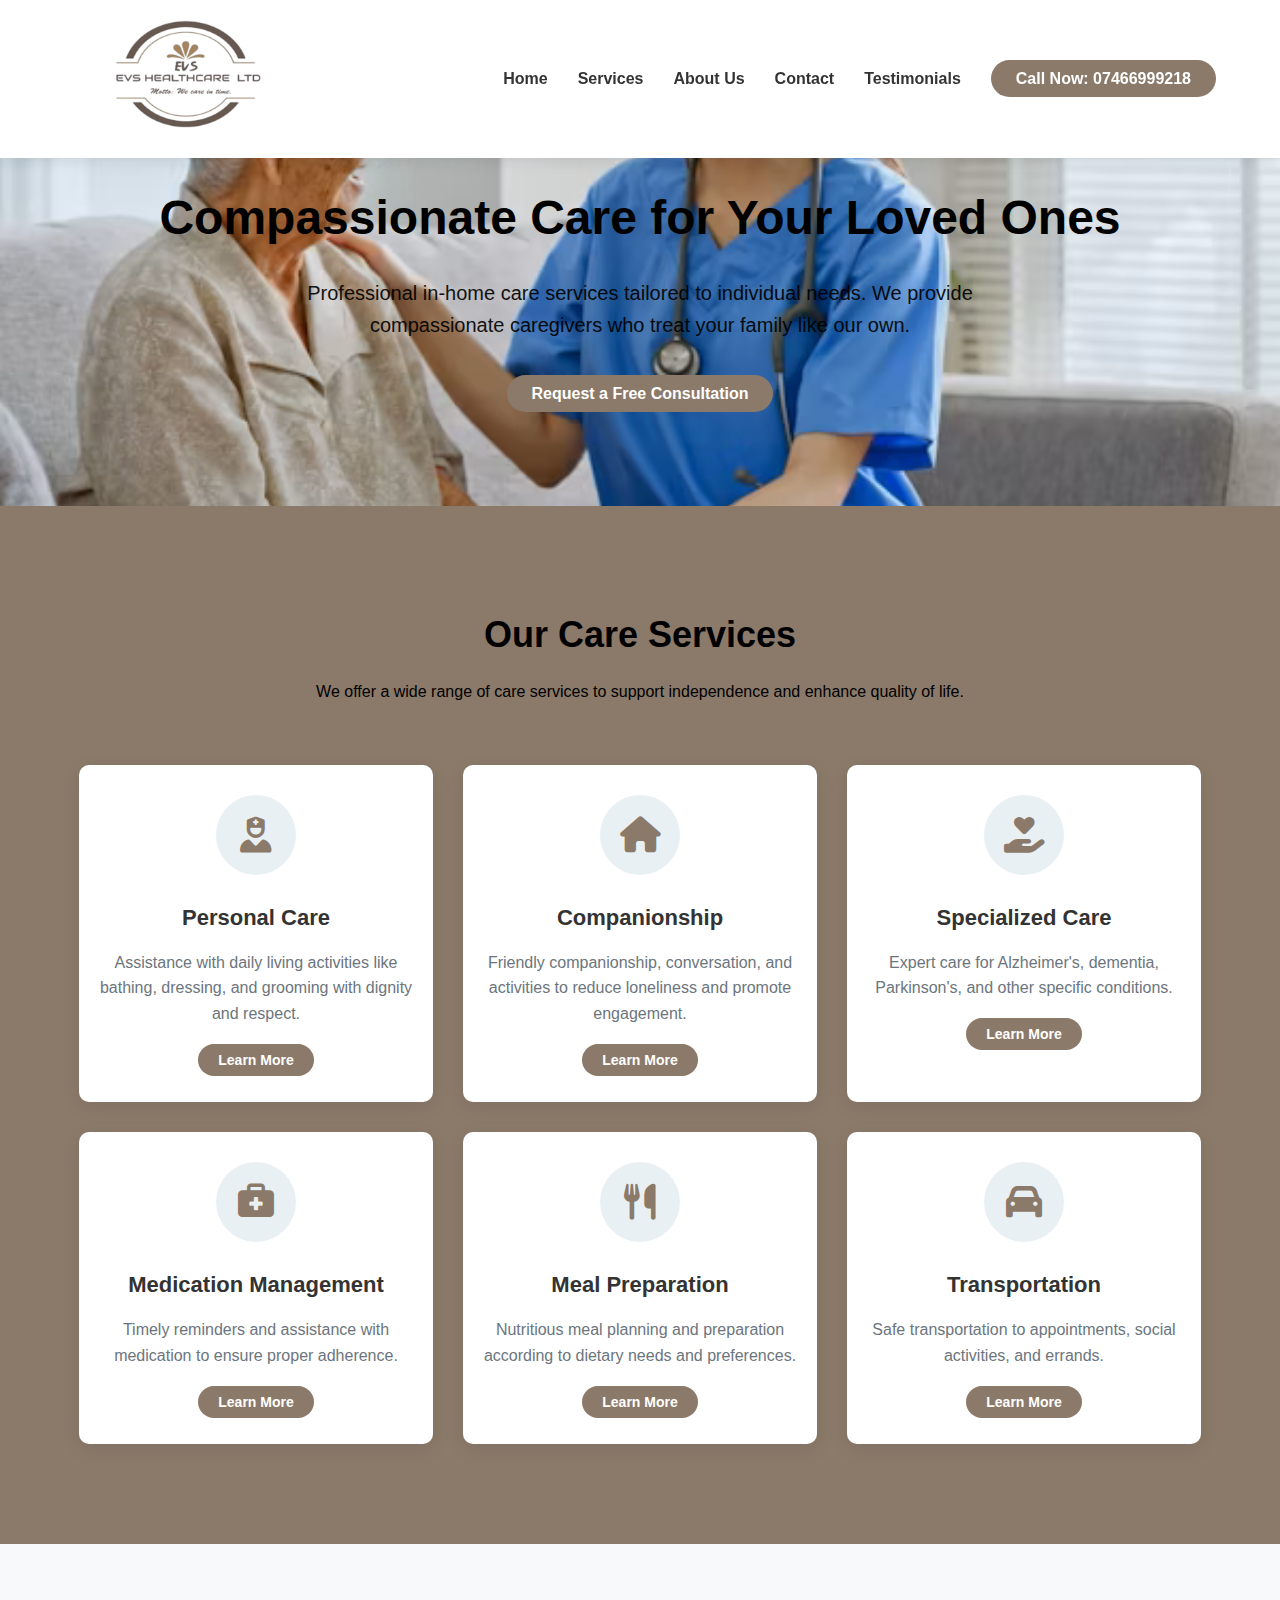
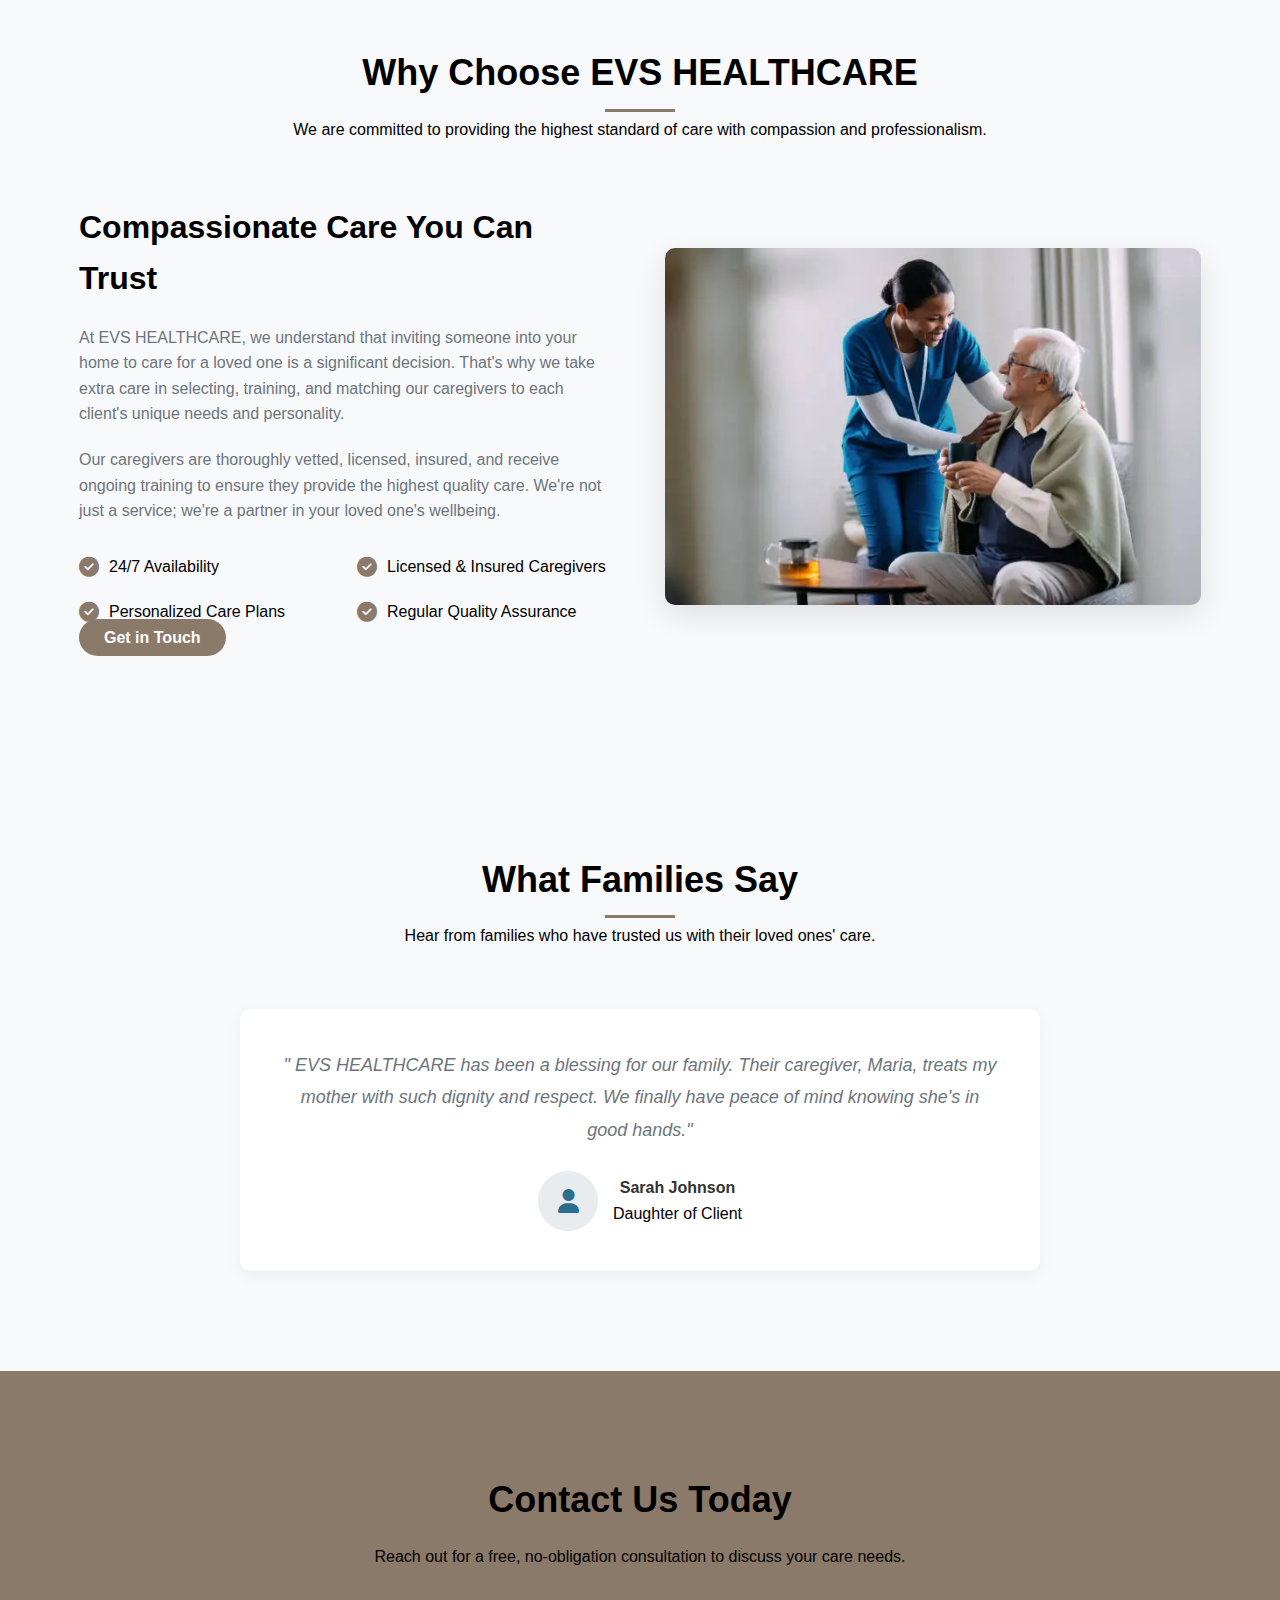
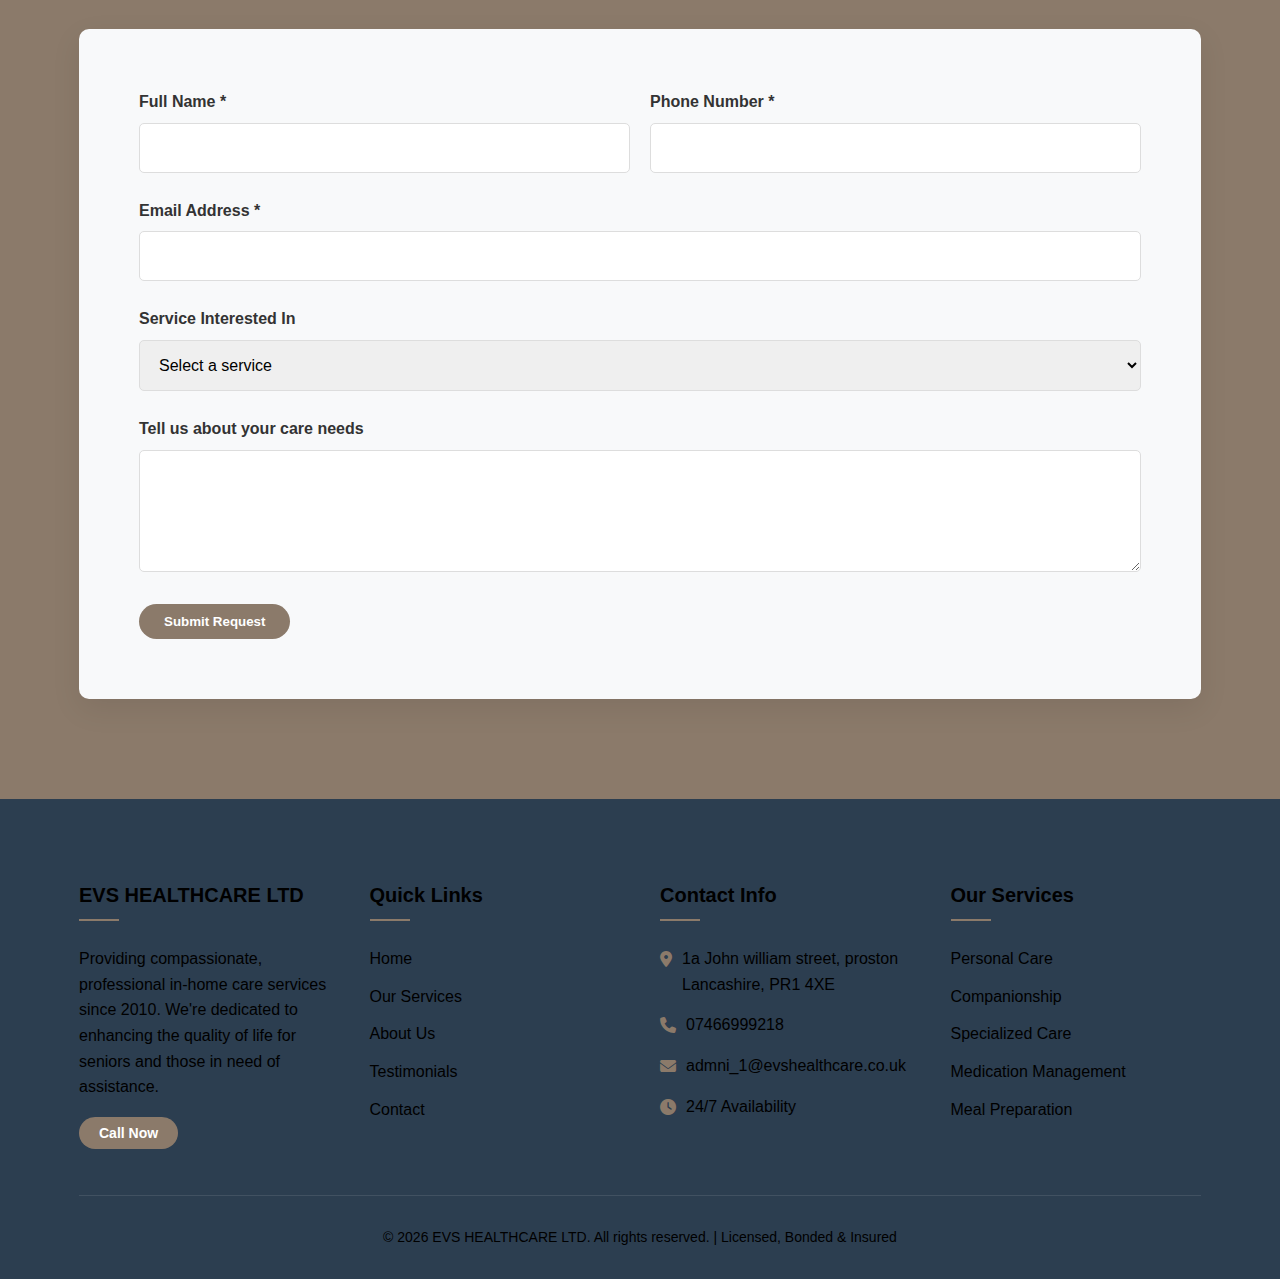
<file: index.html>
<!DOCTYPE html>
<html lang="en">
<head>
    <meta charset="UTF-8">
    <meta name="viewport" content="width=device-width, initial-scale=1.0">
    <title>EVS HEALTHCARE LTD | Professional Home Care Services</title>
    <link rel="stylesheet" href="https://cdnjs.cloudflare.com/ajax/libs/font-awesome/6.4.0/css/all.min.css">
    <link rel="stylesheet" href="css/main.css">
</head>
<body>
    <!-- Header & Navigation -->
    <header>
        <div class="container header-container">
            <div class="logo">
                <img style="width: 250px;"  src="img/evs logo.png" alt="EVS LOGO" srcset="">
             
            </div>
            
            <div class="mobile-menu-btn" id="mobileMenuBtn">
                <i class="fas fa-bars"></i>
            </div>
            
            <nav id="mainNav">
                <ul>
                    <li><a href="#home">Home</a></li>
                    <li><a href="#services">Services</a></li>
                    <li><a href="#about">About Us</a></li>
                    <li><a href="#contact">Contact</a></li>
                    <li><a href="#testimonials">Testimonials</a></li>
                    <li><a href="#" class="cta-button">Call Now: 07466999218</a></li>
                </ul>
            </nav>
        </div>
    </header>

    <!-- Hero Section -->
    <section class="hero" id="home">
        <div class="container">
            <h2>Compassionate Care for Your Loved Ones</h2>
            <p>Professional in-home care services tailored to individual needs. We provide compassionate caregivers who treat your family like our own.</p>
            <a href="#contact" class="cta-button">Request a Free Consultation</a>
        </div>
    </section>

    <!-- Services Section -->
    <section id="services">
        <div class="container">
            <div class="section-title">
                <h2>Our Care Services</h2>
                <p>We offer a wide range of care services to support independence and enhance quality of life.</p>
            </div>
            
            <div class="services-grid">
                <div class="service-card">
                    <div class="service-icon">
                        <i class="fas fa-user-nurse"></i>
                    </div>
                    <h3>Personal Care</h3>
                    <p>Assistance with daily living activities like bathing, dressing, and grooming with dignity and respect.</p>
                    <a href="#contact" class="cta-button" style="padding: 8px 20px; font-size: 14px;">Learn More</a>
                </div>
                
                <div class="service-card">
                    <div class="service-icon">
                        <i class="fas fa-home"></i>
                    </div>
                    <h3>Companionship</h3>
                    <p>Friendly companionship, conversation, and activities to reduce loneliness and promote engagement.</p>
                    <a href="#contact" class="cta-button" style="padding: 8px 20px; font-size: 14px;">Learn More</a>
                </div>
                
                <div class="service-card">
                    <div class="service-icon">
                        <i class="fas fa-hand-holding-heart"></i>
                    </div>
                    <h3>Specialized Care</h3>
                    <p>Expert care for Alzheimer's, dementia, Parkinson's, and other specific conditions.</p>
                    <a href="#contact" class="cta-button" style="padding: 8px 20px; font-size: 14px;">Learn More</a>
                </div>
                
                <div class="service-card">
                    <div class="service-icon">
                        <i class="fas fa-briefcase-medical"></i>
                    </div>
                    <h3>Medication Management</h3>
                    <p>Timely reminders and assistance with medication to ensure proper adherence.</p>
                    <a href="#contact" class="cta-button" style="padding: 8px 20px; font-size: 14px;">Learn More</a>
                </div>
                
                <div class="service-card">
                    <div class="service-icon">
                        <i class="fas fa-utensils"></i>
                    </div>
                    <h3>Meal Preparation</h3>
                    <p>Nutritious meal planning and preparation according to dietary needs and preferences.</p>
                    <a href="#contact" class="cta-button" style="padding: 8px 20px; font-size: 14px;">Learn More</a>
                </div>
                
                <div class="service-card">
                    <div class="service-icon">
                        <i class="fas fa-car"></i>
                    </div>
                    <h3>Transportation</h3>
                    <p>Safe transportation to appointments, social activities, and errands.</p>
                    <a href="#contact" class="cta-button" style="padding: 8px 20px; font-size: 14px;">Learn More</a>
                </div>
            </div>
        </div>
    </section>

    <!-- About Section -->
    <section class="about" id="about">
        <div class="container">
            <div class="section-title">
                <h2>Why Choose  EVS HEALTHCARE</h2>
                <p>We are committed to providing the highest standard of care with compassion and professionalism.</p>
            </div>
            
            <div class="about-content">
                <div class="about-text">
                    <h3>Compassionate Care You Can Trust</h3>
                    <p>At  EVS HEALTHCARE, we understand that inviting someone into your home to care for a loved one is a significant decision. That's why we take extra care in selecting, training, and matching our caregivers to each client's unique needs and personality.</p>
                    <p>Our caregivers are thoroughly vetted, licensed, insured, and receive ongoing training to ensure they provide the highest quality care. We're not just a service; we're a partner in your loved one's wellbeing.</p>
                    
                    <div class="features">
                        <div class="feature">
                            <i class="fas fa-check-circle"></i>
                            <span>24/7 Availability</span>
                        </div>
                        <div class="feature">
                            <i class="fas fa-check-circle"></i>
                            <span>Licensed & Insured Caregivers</span>
                        </div>
                        <div class="feature">
                            <i class="fas fa-check-circle"></i>
                            <span>Personalized Care Plans</span>
                        </div>
                        <div class="feature">
                            <i class="fas fa-check-circle"></i>
                            <span>Regular Quality Assurance</span>
                        </div>
                    </div>
                    
                    <a href="#contact" class="cta-button" style="margin-top: 30px;">Get in Touch</a>
                </div>
                
                <div class="about-image">
                    <img src="img/istockphoto-2184430235-612x612.webp" alt="Caregiver assisting senior">
                </div>
            </div>
        </div>
    </section>

    <!-- Testimonials Section -->
    <section class="testimonials" id="testimonials">
        <div class="container">
            <div class="section-title">
                <h2>What Families Say</h2>
                <p>Hear from families who have trusted us with their loved ones' care.</p>
            </div>
            
            <div class="testimonial-slider">
                <div class="testimonial">
                    <div class="testimonial-text">
                        " EVS HEALTHCARE has been a blessing for our family. Their caregiver, Maria, treats my mother with such dignity and respect. We finally have peace of mind knowing she's in good hands."
                    </div>
                    <div class="client-info">
                        <div class="client-avatar">
                            <i class="fas fa-user"></i>
                        </div>
                        <div>
                            <div class="client-name">Sarah Johnson</div>
                            <div>Daughter of Client</div>
                        </div>
                    </div>
                </div>
            </div>
        </div>
    </section>

    <!-- Contact Section -->
    <section id="contact">
        <div class="container">
            <div class="section-title">
                <h2>Contact Us Today</h2>
                <p>Reach out for a free, no-obligation consultation to discuss your care needs.</p>
            </div>
            
            <div class="contact-form">
                <form id="contactForm">
                    <div class="form-row">
                        <div class="form-group">
                            <label for="name">Full Name *</label>
                            <input type="text" id="name" class="form-control" required>
                        </div>
                        <div class="form-group">
                            <label for="phone">Phone Number *</label>
                            <input type="tel" id="phone" class="form-control" required>
                        </div>
                    </div>
                    
                    <div class="form-group">
                        <label for="email">Email Address *</label>
                        <input type="email" id="email" class="form-control" required>
                    </div>
                    
                    <div class="form-group">
                        <label for="service">Service Interested In</label>
                        <select id="service" class="form-control">
                            <option value="">Select a service</option>
                            <option value="personal-care">Personal Care</option>
                            <option value="companionship">Companionship</option>
                            <option value="specialized-care">Specialized Care</option>
                            <option value="medication">Medication Management</option>
                            <option value="meal-prep">Meal Preparation</option>
                            <option value="transportation">Transportation</option>
                        </select>
                    </div>
                    
                    <div class="form-group">
                        <label for="message">Tell us about your care needs</label>
                        <textarea id="message" class="form-control" rows="5"></textarea>
                    </div>
                    
                    <button type="submit" class="cta-button">Submit Request</button>
                </form>
            </div>
        </div>
    </section>

    <!-- Footer -->
    <footer>
        <div class="container">
            <div class="footer-content">
                <div class="footer-column">
                    <h3>EVS HEALTHCARE LTD</h3>
                    <p>Providing compassionate, professional in-home care services since 2010. We're dedicated to enhancing the quality of life for seniors and those in need of assistance.</p>
                    <div style="margin-top: 20px;">
                        <a href="#" class="cta-button" style="padding: 8px 20px; font-size: 14px;">Call Now</a>
                    </div>
                </div>
                
                <div class="footer-column">
                    <h3>Quick Links</h3>
                    <ul class="footer-links">
                        <li><a href="#home">Home</a></li>
                        <li><a href="#services">Our Services</a></li>
                        <li><a href="#about">About Us</a></li>
                        <li><a href="#testimonials">Testimonials</a></li>
                        <li><a href="#contact">Contact</a></li>
                    </ul>
                </div>
                
                <div class="footer-column">
                    <h3>Contact Info</h3>
                    <ul class="contact-info">
                        <li>
                            <i class="fas fa-map-marker-alt"></i>
                            <div>1a John william street, proston Lancashire, PR1 4XE</div>
                        </li>
                        <li>
                            <i class="fas fa-phone"></i>
                            <div>07466999218</div>
                        </li>
                        <li>
                            <i class="fas fa-envelope"></i>
                            <div>admni_1@evshealthcare.co.uk</div>
                        </li>
                        <li>
                            <i class="fas fa-clock"></i>
                            <div>24/7 Availability</div>
                        </li>
                    </ul>
                </div>
                
                <div class="footer-column">
                    <h3>Our Services</h3>
                    <ul class="footer-links">
                        <li><a href="#">Personal Care</a></li>
                        <li><a href="#">Companionship</a></li>
                        <li><a href="#">Specialized Care</a></li>
                        <li><a href="#">Medication Management</a></li>
                        <li><a href="#">Meal Preparation</a></li>
                    </ul>
                </div>
            </div>
            
            <div class="copyright">
                <p>&copy; 2026 EVS HEALTHCARE LTD. All rights reserved. | Licensed, Bonded & Insured</p>
            </div>
        </div>
    </footer>

   <script src="js/main.js"></script>
</body>
</html>
</file>
<file: css/main.css>
* {
            margin: 0;
            padding: 0;
            box-sizing: border-box;
            font-family: 'Segoe UI', Tahoma, Geneva, Verdana, sans-serif;
        }

        :root {
            --primary: #2a6e8f;
            --secondary: #34a0a4;
            --accent: #ff7e5f;
            --light: #f8f9fa;
            --dark: #333;
            --gray: #6c757d;
        }

        body {
            line-height: 1.6;
            color: black;
            background-color: #8B7A6A;
        }

        .container {
            width: 90%;
            max-width: 1200px;
            margin: 0 auto;
            padding: 0 15px;
        }

        /* Header & Navigation */
        header {
            background-color: white;
            box-shadow: 0 2px 15px rgba(0, 0, 0, 0.1);
            position: fixed;
            width: 100%;
            top: 0;
            z-index: 1000;
        }

        .header-container {
            display: flex;
            justify-content: space-between;
            align-items: center;
            padding: 15px 0;
        }

        .logo {
            display: flex;
            align-items: center;
            gap: 10px;
        }

        .logo i {
            color: var(--primary);
            font-size: 32px;
        }

        .logo h1 {
            font-size: 24px;
            color: black;
        }

        .logo span {
            color: var(--accent);
        }

        nav ul {
            display: flex;
            list-style: none;
        }

        nav ul li {
            margin-left: 30px;
        }

        nav ul li a {
            text-decoration: none;
            color: var(--dark);
            font-weight: 600;
            font-size: 16px;
            transition: color 0.3s;
            position: relative;
        }

        nav ul li a:hover {
            color: var(--primary);
        }

        nav ul li a::after {
            content: '';
            position: absolute;
            width: 0;
            height: 2px;
            background: var(--primary);
            left: 0;
            bottom: -5px;
            transition: width 0.3s;
        }

        nav ul li a:hover::after {
            width: 100%;
        }

        .cta-button {
            background-color:#8B7A6A;
            color: white;
            padding: 10px 25px;
            border-radius: 30px;
            text-decoration: none;
            font-weight: 600;
            transition: all 0.3s;
            border: none;
            cursor: pointer;
        }

        .cta-button:hover {
            background-color: #ff6b47;
            transform: translateY(-2px);
            box-shadow: 0 5px 15px rgba(255, 126, 95, 0.3);
        }

        .mobile-menu-btn {
            display: none;
            font-size: 24px;
            cursor: pointer;
            color: var(--primary);
        }

        /* Hero Section */
        .hero {
            background: url('../img/careassistant.png');
            background-size: cover;
            background-position: center;
            color: black;
            padding: 180px 0 100px;
            text-align: center;
        }

        .hero h2 {
            font-size: 48px;
            margin-bottom: 20px;
            font-weight: 700;
        }

        .hero p {
            font-size: 20px;
            max-width: 800px;
            margin: 0 auto 40px;
            opacity: 0.9;
        }

        /* Services Section */
        .section-title {
            text-align: center;
            margin-bottom: 60px;
        }

        .section-title h2 {
            font-size: 36px;
            color: black;
            margin-bottom: 15px;
            position: relative;
            display: inline-block;
        }

        .section-title h2::after {
            content: '';
            position: absolute;
            width: 70px;
            height: 3px;
            background-color: #8B7A6A;
            bottom: -10px;
            left: 50%;
            transform: translateX(-50%);
        }

        .section-title p {
            color: black;
            max-width: 700px;
            margin: 0 auto;
        }

        section {
            padding: 100px 0;
        }

        .services-grid {
            display: grid;
            grid-template-columns: repeat(auto-fill, minmax(300px, 1fr));
            gap: 30px;
        }

        .service-card {
            background-color: white;
            border-radius: 10px;
            overflow: hidden;
            box-shadow: 0 5px 20px rgba(0, 0, 0, 0.08);
            transition: transform 0.3s, box-shadow 0.3s;
            text-align: center;
            padding: 30px 20px;
        }

        .service-card:hover {
            transform: translateY(-10px);
            box-shadow: 0 15px 30px rgba(0, 0, 0, 0.15);
        }

        .service-icon {
            background-color: rgba(42, 110, 143, 0.1);
            width: 80px;
            height: 80px;
            border-radius: 50%;
            display: flex;
            align-items: center;
            justify-content: center;
            margin: 0 auto 25px;
        }

        .service-icon i {
            font-size: 36px;
            color: #8B7A6A;
        }

        .service-card h3 {
            font-size: 22px;
            margin-bottom: 15px;
            color: var(--dark);
        }

        .service-card p {
            color: var(--gray);
            margin-bottom: 20px;
        }

        /* About Section */
        .about {
            background-color: var(--light);
        }

        .about-content {
            display: flex;
            align-items: center;
            gap: 50px;
        }

        .about-text {
            flex: 1;
        }

        .about-text h3 {
            font-size: 32px;
            color: black;
            margin-bottom: 20px;
        }

        .about-text p {
            margin-bottom: 20px;
            color: var(--gray);
        }

        .about-image {
            flex: 1;
            border-radius: 10px;
            overflow: hidden;
            box-shadow: 0 10px 30px rgba(0, 0, 0, 0.1);
        }

        .about-image img {
            width: 100%;
            height: auto;
            display: block;
        }

        .features {
            display: flex;
            flex-wrap: wrap;
            gap: 20px;
            margin-top: 30px;
        }

        .feature {
            display: flex;
            align-items: center;
            gap: 10px;
            width: calc(50% - 10px);
        }

        .feature i {
            color: #8B7A6A;
            font-size: 20px;
        }

        /* Contact Form */
        .contact-form {
            background-color: var(--light);
            padding: 60px;
            border-radius: 10px;
            box-shadow: 0 10px 30px rgba(0, 0, 0, 0.08);
        }

        .form-group {
            margin-bottom: 25px;
        }

        .form-group label {
            display: block;
            margin-bottom: 8px;
            font-weight: 600;
            color: var(--dark);
        }

        .form-control {
            width: 100%;
            padding: 15px;
            border: 1px solid #ddd;
            border-radius: 5px;
            font-size: 16px;
            transition: border 0.3s;
        }

        .form-control:focus {
            border-color: var(--primary);
            outline: none;
        }

        .form-row {
            display: flex;
            gap: 20px;
        }

        .form-row .form-group {
            flex: 1;
        }

        /* Testimonials */
        .testimonials {
            background-color: var(--light);
        }

        .testimonial-slider {
            max-width: 800px;
            margin: 0 auto;
            position: relative;
        }

        .testimonial {
            background-color: white;
            padding: 40px;
            border-radius: 10px;
            box-shadow: 0 5px 15px rgba(0, 0, 0, 0.05);
            text-align: center;
        }

        .testimonial-text {
            font-size: 18px;
            font-style: italic;
            color: var(--gray);
            margin-bottom: 25px;
            line-height: 1.8;
        }

        .client-info {
            display: flex;
            align-items: center;
            justify-content: center;
            gap: 15px;
        }

        .client-avatar {
            width: 60px;
            height: 60px;
            border-radius: 50%;
            background-color: #e9ecef;
            display: flex;
            align-items: center;
            justify-content: center;
            font-size: 24px;
            color: var(--primary);
        }

        .client-name {
            font-weight: 600;
            color: var(--dark);
        }

        /* Footer */
        footer {
            background-color: #2c3e50;
            color: black;
            padding: 80px 0 30px;
        }

        .footer-content {
            display: grid;
            grid-template-columns: repeat(auto-fit, minmax(250px, 1fr));
            gap: 40px;
            margin-bottom: 50px;
        }

        .footer-column h3 {
            font-size: 20px;
            margin-bottom: 25px;
            position: relative;
            padding-bottom: 10px;
        }

        .footer-column h3::after {
            content: '';
            position: absolute;
            width: 40px;
            height: 2px;
            background-color: #8B7A6A;
            left: 0;
            bottom: 0;
        }

        .footer-links {
            list-style: none;
        }

        .footer-links li {
            margin-bottom: 12px;
        }

        .footer-links a {
            color: black;
            text-decoration: none;
            transition: color 0.3s;
        }

        .footer-links a:hover {
            color: white;
            padding-left: 5px;
        }

        .contact-info {
            list-style: none;
        }

        .contact-info li {
            margin-bottom: 15px;
            display: flex;
            align-items: flex-start;
            gap: 10px;
        }

        .contact-info i {
            color: #8B7A6A;
            margin-top: 5px;
        }

        .copyright {
            text-align: center;
            padding-top: 30px;
            border-top: 1px solid rgba(255, 255, 255, 0.1);
            color: black;
            font-size: 14px;
        }

        /* Responsive Design */
        @media (max-width: 992px) {
            .about-content {
                flex-direction: column;
            }
            
            .hero h2 {
                font-size: 40px;
            }
        }

        @media (max-width: 768px) {
            .mobile-menu-btn {
                display: block;
            }
            
            nav {
                position: fixed;
                top: 80px;
                left: 0;
                width: 100%;
                background-color: white;
                box-shadow: 0 10px 15px rgba(0, 0, 0, 0.1);
                padding: 20px;
                transform: translateY(-100%);
                opacity: 0;
                visibility: hidden;
                transition: all 0.3s;
            }
            
            nav.active {
                transform: translateY(0);
                opacity: 1;
                visibility: visible;
            }
            
            nav ul {
                flex-direction: column;
            }
            
            nav ul li {
                margin: 0 0 15px 0;
            }
            
            .hero {
                padding: 150px 0 80px;
            }
            
            .hero h2 {
                font-size: 32px;
            }
            
            .hero p {
                font-size: 18px;
            }
            
            .section-title h2 {
                font-size: 28px;
            }
            
            .form-row {
                flex-direction: column;
                gap: 0;
            }
            
            .contact-form {
                padding: 30px;
            }
            
            section {
                padding: 70px 0;
            }
            
            .feature {
                width: 100%;
            }
        }

        @media (max-width: 576px) {
            .hero h2 {
                font-size: 28px;
            }
            
            .hero p {
                font-size: 16px;
            }
            
            .service-card {
                padding: 25px 15px;
            }
        }
</file>
